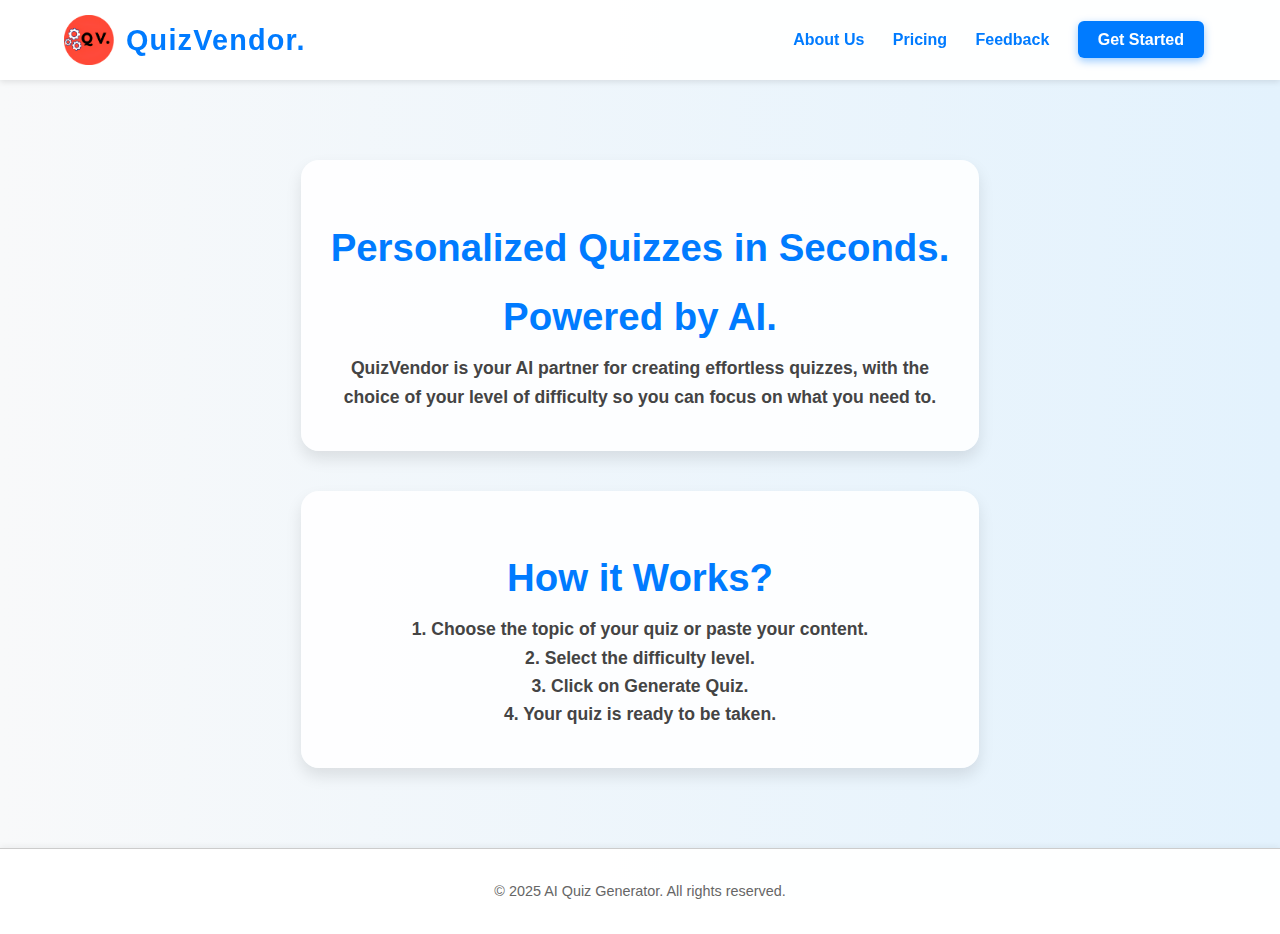
<file: QuizVendor/index.html>
<!DOCTYPE html>
<html lang="en">
<head>
  <meta charset="UTF-8" />
  <meta name="viewport" content="width=device-width, initial-scale=1.0"/>
  <title>Quiz Vendor - Home</title>
  <link rel="icon" href="ASSETS/cropped_image.png" />
  <script defer src="script.js"></script>
  <style>
    * {
      box-sizing: border-box;
    }

    html, body {
      margin: 0;
      padding: 0;
      height: 100%;
      font-family: 'Segoe UI', Tahoma, Geneva, Verdana, sans-serif;
     background: linear-gradient(to right, #f8f9fa, #e3f2fd);
      background-attachment: fixed;
      display: flex;
      flex-direction: column;
      color: #333;
    }

    header {
      background: rgba(255, 255, 255, 0.95);
      padding: 15px 5%;
      display: flex;
      justify-content: space-between;
      align-items: center;
      box-shadow: 0 2px 6px rgba(0,0,0,0.1);
      position: sticky;
      top: 0;
      z-index: 1000;
    }

    header div {
      display: flex;
      align-items: center;
    }

    header img {
      margin-right: 12px;
    }

    header h2 {
      margin: 0;
      font-weight: 700;
      font-size: 1.8rem;
      color: #007bff;
      letter-spacing: 1.2px;
    }

    nav a {
      margin: 0 12px;
      text-decoration: none;
      font-weight: 600;
      color: #007bff;
      font-size: 1rem;
      transition: color 0.3s ease;
    }

    nav a:hover {
      color: #0056b3;
    }

    .get-started-btn {
      padding: 10px 20px;
      background: #007bff;
      color: white;
      border-radius: 6px;
      font-weight: 700;
      box-shadow: 0 3px 8px rgba(0,123,255,0.4);
      transition: background 0.3s ease;
    }

    .get-started-btn:hover {
      background: #f3f5f7;
      box-shadow: 0 4px 12px rgba(0,86,179,0.6);
    }

    main {
      flex: 1;
      padding: 40px 5%;
      max-width: 900px;
      margin: 0 auto;
    }

    .section-box {
      background-color: #ffffffdd;
      padding: 40px 30px;
      border-radius: 18px;
      box-shadow: 0px 8px 16px rgba(0, 0, 0, 0.1);
      margin: 40px 0;
      text-align: center;
      color: #222;
    }

    .section-box h1 {
      font-size: 2.4rem;
      margin-bottom: 15px;
      color: #007bff;
    }

    .section-box p {
      font-size: 1.1rem;
      font-weight: 600;
      line-height: 1.6;
      max-width: 600px;
      margin: 0 auto;
      color: #444;
    }

    footer {
      background: rgba(255, 255, 255, 0.95);
      padding: 20px 0;
      text-align: center;
      border-top: 1px solid #ccc;
      font-size: 0.9rem;
      color: #666;
      box-shadow: 0 -2px 6px rgba(0,0,0,0.05);
    }

    @media (max-width: 600px) {
      header h2 {
        font-size: 1.4rem;
      }

      nav a, .get-started-btn {
        font-size: 0.9rem;
        margin: 0 8px;
      }

      main {
        padding: 20px 3%;
      }

      .section-box {
        padding: 30px 20px;
        margin: 25px 0;
      }

      .section-box h1 {
        font-size: 1.8rem;
      }
    }
  </style>
</head>
<body>

  <!-- Header and Navigation -->
  <header>
    <div>
      <img src="ASSETS/QuizVendor..png" alt="QuizVendor Logo" width="50" />
      <h2>QuizVendor.</h2>
    </div>
    <nav>
      <a href="about.html">About Us</a>
      <a href="pricing.html">Pricing</a>
      <a href="feedback.html">Feedback</a>
      
      <a href="getstarted.html" class="get-started-btn">Get Started</a>
    </nav>
  </header>

  <main>
    <!-- Hero Section -->
    <div class="section-box">
      <h1>Personalized Quizzes in Seconds.</h1>
      <h1>Powered by AI.</h1>
      <p><b>QuizVendor is your AI partner for creating effortless quizzes, with the choice of your level of difficulty so you can focus on what you need to.</b></p>
    </div>

    <!-- How it Works Section -->
    <div class="section-box">
      <h1>How it Works?</h1>
      <p><b>1. Choose the topic of your quiz or paste your content.</b></p>
      <p><b>2. Select the difficulty level.</b></p>
      <p><b>3. Click on Generate Quiz.</b></p>
      <p><b>4. Your quiz is ready to be taken.</b></p>
    </div>
  </main>

  <!-- Footer -->
  <footer>
    <p>© 2025 AI Quiz Generator. All rights reserved.</p>
  </footer>

</body>
</html>
</file>
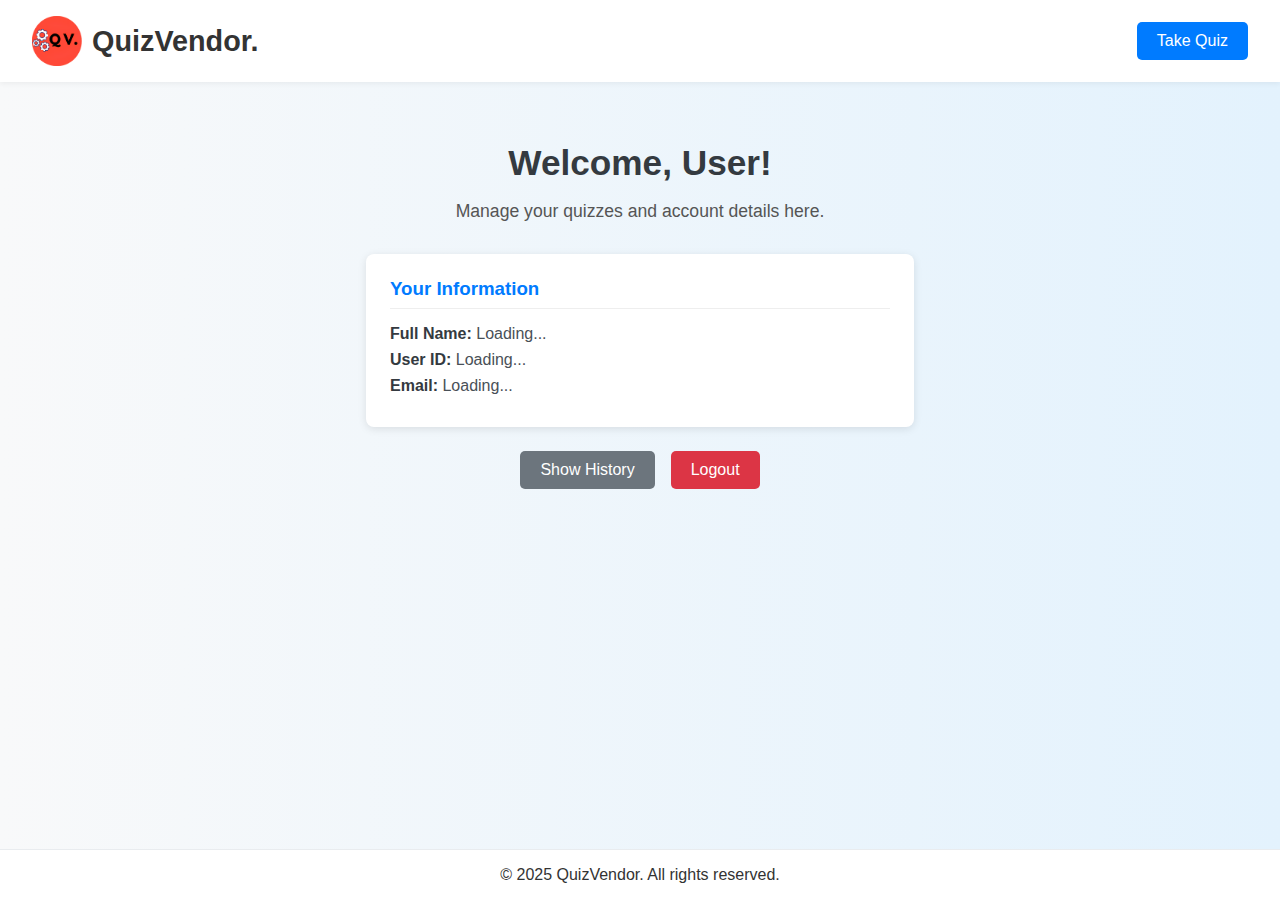
<file: QuizVendor/dashboard.html>
<!DOCTYPE html>
<html lang="en">
<head>
  <meta charset="UTF-8" />
  <meta name="viewport" content="width=device-width, initial-scale=1" />
  <title>Dashboard - QuizVendor</title>
  <link rel="icon" href="ASSETS/cropped_image.png" />

  <style>
    body {
      margin: 0;
      font-family: 'Segoe UI', Tahoma, Geneva, Verdana, sans-serif;
     background: linear-gradient(to right, #f8f9fa, #e3f2fd);
      color: #333;
      display: flex;
      flex-direction: column;
      min-height: 100vh;
    }

    .site-header {
      display: flex;
      justify-content: space-between;
      align-items: center;
      padding: 1rem 2rem;
      background-color: #fff;
      box-shadow: 0 2px 5px rgba(0, 0, 0, 0.05);
    }

    .logo-container { display: flex; align-items: center; }
    .logo-img { height: 50px; margin-right: 10px; }
    .site-title { font-size: 1.8rem; color: #333; margin: 0; }

    nav { display: flex; align-items: center; gap: 1rem; }
    /* Removed general nav a styling if only buttons are left, or keep for future links */
    /* nav a { text-decoration: none; color: #333; font-weight: 500; padding: 8px 12px; border-radius: 4px; transition: color 0.3s, background-color 0.3s; }
    nav a:hover { color: #007bff; background-color: #e9ecef;} */

    main {
      padding: 2rem;
      flex: 1 0 auto;
      text-align: center;
    }
    
    .dashboard-header h2 {
        font-size: 2.2rem;
        margin-bottom: 0.5rem;
        color: #343a40;
    }
    .dashboard-header p {
        font-size: 1.1rem;
        color: #555;
        margin-bottom: 2rem;
    }

    .user-info-card {
        background-color: #fff;
        padding: 1.5rem;
        border-radius: 8px;
        box-shadow: 0 2px 8px rgba(0,0,0,0.1);
        max-width: 500px;
        margin: 0 auto 1rem auto; /* Reduced bottom margin */
        text-align: left;
    }
    .user-info-card h3 {
        margin-top: 0;
        color: #007bff;
        border-bottom: 1px solid #eee;
        padding-bottom: 0.5rem;
        margin-bottom: 1rem;
    }
    .user-info-card p {
        margin: 0.5rem 0;
        font-size: 1rem;
        color: #495057;
    }
    .user-info-card strong {
        color: #343a40;
    }

    /* General Action Button Style */
    .action-button {
        padding: 10px 20px; /* Adjusted padding */
        color: white;
        text-decoration: none;
        border-radius: 5px;
        font-weight: 500;
        font-size: 1rem;
        transition: background-color 0.3s, transform 0.2s;
        border: none; 
        cursor: pointer; 
        display: inline-block; /* For<a>tags to behave like buttons */
        text-align: center;
    }
    .action-button:hover {
        transform: translateY(-2px);
        box-shadow: 0 4px 8px rgba(0,0,0,0.1);
    }

    /* Specific Button Colors */
    .action-button.primary { background-color: #007bff; }
    .action-button.primary:hover { background-color: #0056b3; }
    .action-button.secondary { background-color: #6c757d; }
    .action-button.secondary:hover { background-color: #5a6268; }
    .action-button.danger { background-color: #dc3545; }
    .action-button.danger:hover { background-color: #c82333; }


    /* Container for buttons below the card */
    .page-actions-footer {
        margin-top: 1.5rem; /* Space above this button group */
        margin-bottom: 2rem; /* Space below this button group */
        display: flex;
        justify-content: center;
        gap: 1rem;
        flex-wrap: wrap;
    }
    
    /* Actions in the main content area, if kept */
    .dashboard-actions {
        margin-top: 2rem;
        display: flex;
        justify-content: center;
        gap: 1rem;
        flex-wrap: wrap;
    }


    .site-footer {
      flex-shrink: 0;
      background-color: #fff;
      padding: 1rem;
      text-align: center;
      border-top: 1px solid #e9ecef;
    }
  </style>
</head>
<body>

  <header class="site-header">
    <div class="logo-container">
      <img src="ASSETS/QuizVendor..png" alt="QuizVendor Logo" class="logo-img" />
      <h1 class="site-title">QuizVendor.</h1>
    </div>
    <nav>
      <a href="takeQuiz.html" class="action-button primary">Take Quiz</a>
      </nav>
  </header>

  <main>
    <div class="dashboard-header">
        <h2>Welcome, <span id="usernamePlaceholder">User</span>!</h2>
        <p class="dashboard-info">Manage your quizzes and account details here.</p>
    </div>

    <div class="user-info-card">
        <h3>Your Information</h3>
        <p><strong>Full Name:</strong> <span id="userInfoName">Loading...</span></p>
        <p><strong>User ID:</strong> <span id="userInfoId">Loading...</span></p>
        <p><strong>Email:</strong> <span id="userInfoEmail">Loading...</span></p>
    </div>

    <div class="page-actions-footer">
        <a href="history.html" class="action-button secondary">Show History</a>
        <button id="logoutBtn" class="action-button danger">Logout</button>
    </div>

    <!-- <div class="dashboard-actions">
        <a href="create_quiz_page.html" class="action-button primary">Create a New Quiz</a>
        </div> -->
  </main>

  <footer class="site-footer">
    &copy; 2025 QuizVendor. All rights reserved.
  </footer>

  <script>
    const logoutBtn = document.getElementById('logoutBtn');
    const usernamePlaceholderEl = document.getElementById('usernamePlaceholder');
    const userInfoNameEl = document.getElementById('userInfoName');
    const userInfoIdEl = document.getElementById('userInfoId');
    const userInfoEmailEl = document.getElementById('userInfoEmail');

    // Logout functionality
    
if (logoutBtn) {
    logoutBtn.addEventListener('click', async () => {
        try {
            const res = await fetch('php/logout.php', { // Ensure path is correct
                method: 'POST', // Or GET, if your logout.php doesn't check method
                                // POST is slightly better as GET requests can be cached/prefetched
                headers: { 'Content-Type': 'application/json' }
            });

            const data = await res.json(); 

            if (res.ok && data.success) {
                alert(data.success); 
                window.location.href = 'index.html'; // <<< REDIRECT TO INDEX.HTML HERE
            } else {
                alert(data.error || 'Logout failed. Please try again.');
            }
        } catch (error) {
            console.error('Logout error:', error);
            alert('Could not connect to server for logout.');
        }
    });
}

    // Check if user is logged in on page load
    window.addEventListener('DOMContentLoaded', async () => {
        try {
            const res = await fetch('php/checksession.php', { 
                credentials: 'include' 
            });

            if (!res.ok) { 
                let errorMsg = "Your session has expired or you are not logged in. Redirecting...";
                if(res.status !== 401) { 
                    try {
                        const errData = await res.json();
                        errorMsg = errData.error || errorMsg;
                    } catch (e) { /* Ignore if error response is not JSON */ }
                }
                alert(errorMsg);
                window.location.href = 'getstarted.html'; 
                return; 
            }
            
            const data = await res.json();

            if (data.loggedIn) {
                if (usernamePlaceholderEl) usernamePlaceholderEl.innerText = data.username || 'User';
                if (userInfoNameEl) userInfoNameEl.innerText = data.username || 'N/A'; // data.username contains the full name
                if (userInfoIdEl) userInfoIdEl.innerText = data.user_id || 'N/A';
                if (userInfoEmailEl) userInfoEmailEl.innerText = data.email || 'N/A';
            } else {
                alert("You are not logged in. Redirecting to login.");
                window.location.href = 'getstarted.html';
            }

        } catch (error) {
            console.error('Error checking session:', error);
            alert("Could not verify your session. Please try logging in again.");
            // Consider redirecting if session check completely fails due to network/server issue
            // window.location.href = 'getstarted.html'; 
        }
    });
  </script>

</body>
</html>
</file>
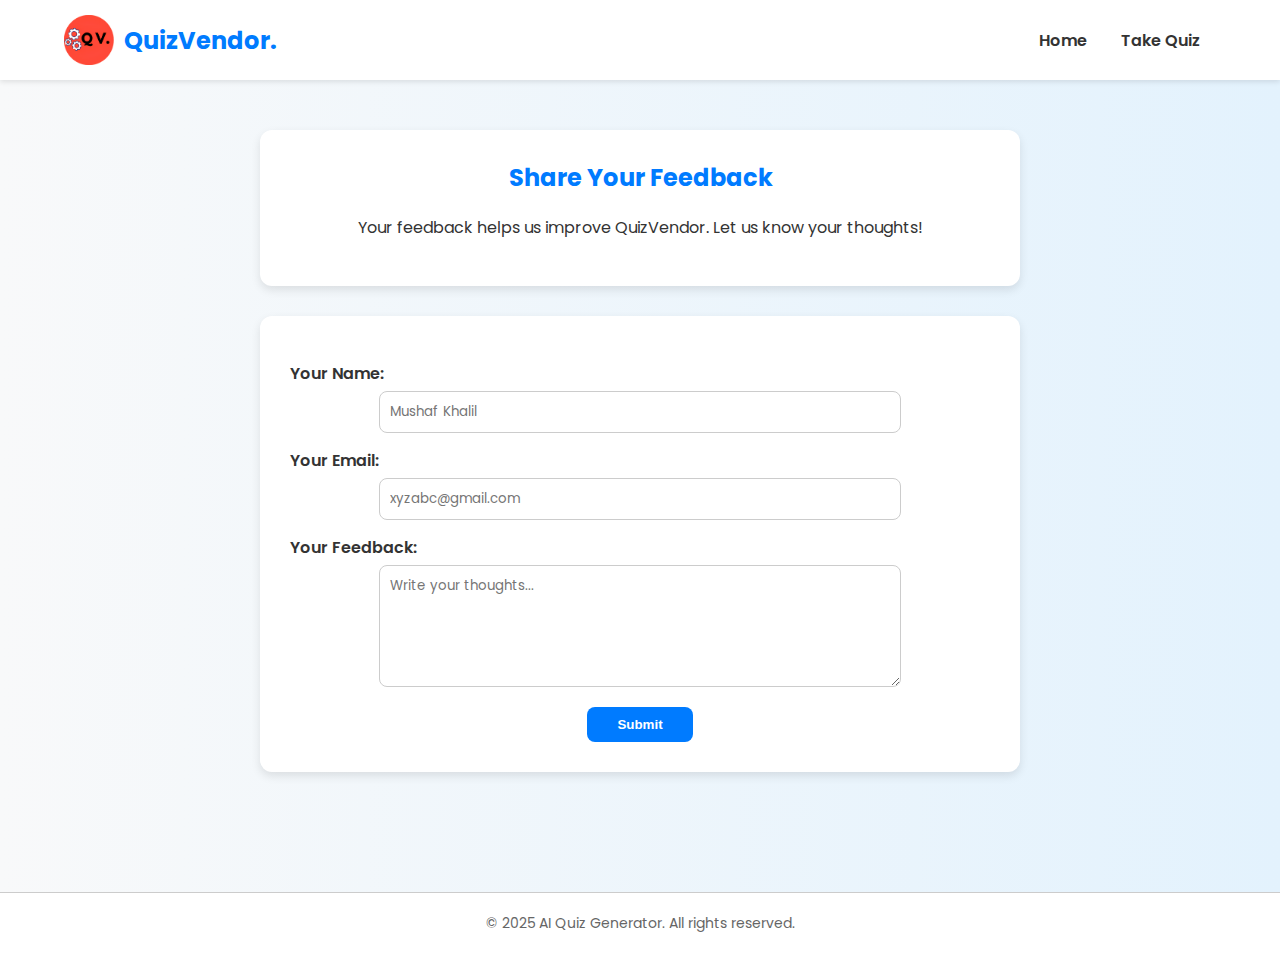
<file: QuizVendor/feedback.html>
<!DOCTYPE html>
<html lang="en">
<head>
  <meta charset="UTF-8" />
  <meta name="viewport" content="width=device-width, initial-scale=1.0" />
  <title>Feedback - QuizVendor</title>
  <link rel="icon" type="image/png" href="ASSETS/cropped_image.png" sizes="16x16" />
  <link href="https://fonts.googleapis.com/css2?family=Poppins:wght@400;600;700&display=swap" rel="stylesheet" />
  <style>
    body {
      margin: 0;
      font-family: 'Poppins', sans-serif;
      background: linear-gradient(to right, #f8f9fa, #e3f2fd);
      color: #333;
    }

    header {
      display: flex;
      align-items: center;
      justify-content: space-between;
      padding: 15px 5%;
      background-color: white;
      box-shadow: 0 2px 5px rgba(0, 0, 0, 0.1);
    }

    header img {
      width: 50px;
      margin-right: 10px;
    }

    header h1 {
      font-size: 24px;
      margin: 0;
      color: #007BFF;
    }

    nav a {
      text-decoration: none;
      color: #333;
      font-weight: 600;
      margin: 0 15px;
      transition: color 0.3s;
    }

    nav a:hover {
      color: #007BFF;
    }

    .container {
      display: flex;
      flex-direction: column;
      align-items: center;
      padding: 50px 20px;
    }

    .card {
      background-color: white;
      padding: 30px;
      width: 90%;
      max-width: 700px;
      border-radius: 12px;
      box-shadow: 0 4px 10px rgba(0, 0, 0, 0.1);
      margin-bottom: 30px;
      text-align: center;
    }

    .card h2 {
      margin-top: 0;
      color: #007BFF;
    }

    form {
      display: flex;
      flex-direction: column;
      align-items: center;
    }

    label {
      font-weight: 600;
      margin-top: 15px;
      align-self: flex-start;
    }

    input, textarea {
      padding: 10px;
      width: 100%;
      max-width: 500px;
      border: 1px solid #ccc;
      border-radius: 8px;
      margin-top: 5px;
      font-family: 'Poppins', sans-serif;
    }

    button {
      margin-top: 20px;
      padding: 10px 30px;
      border-radius: 8px;
      background-color: #007BFF;
      color: white;
      border: none;
      cursor: pointer;
      font-weight: bold;
      transition: background-color 0.3s ease;
    }

    button:hover {
      background-color: #0056b3;
    }

    footer {
      text-align: center;
      padding: 20px;
      background-color: #fff;
      font-size: 14px;
      color: #666;
      margin-top: 40px;
      border-top: 1px solid #ccc;
    }

    @media (max-width: 600px) {
      header, nav {
        flex-direction: column;
        align-items: center;
      }

      nav a {
        margin: 10px 0;
        display: block;
      }

      .card {
        padding: 20px;
      }

      input, textarea {
        width: 100%;
      }
    }
  </style>
</head>
<body>

  <header>
    <div style="display: flex; align-items: center;">
      <img src="ASSETS/QuizVendor..png" alt="brand_Logo" />
      <h1>QuizVendor.</h1>
    </div>
    <nav>
      <a href="index.html">Home</a>
      <a href="takeQuiz.html">Take Quiz</a>
    </nav>
  </header>

  <div class="container">
    <div class="card">
      <h2>Share Your Feedback</h2>
      <p>Your feedback helps us improve QuizVendor. Let us know your thoughts!</p>
    </div>

    <div class="card">
      <form>
        <label for="name">Your Name:</label>
        <input type="text" id="name" placeholder="Mushaf Khalil" />

        <label for="email">Your Email:</label>
        <input type="email" id="email" placeholder="xyzabc@gmail.com" />

        <label for="message">Your Feedback:</label>
        <textarea id="message" placeholder="Write your thoughts..." rows="5"></textarea>

        <button type="submit">Submit</button>
      </form>
    </div>
  </div>

  <footer>
    © 2025 AI Quiz Generator. All rights reserved.
  </footer>

</body>
</html>
</file>
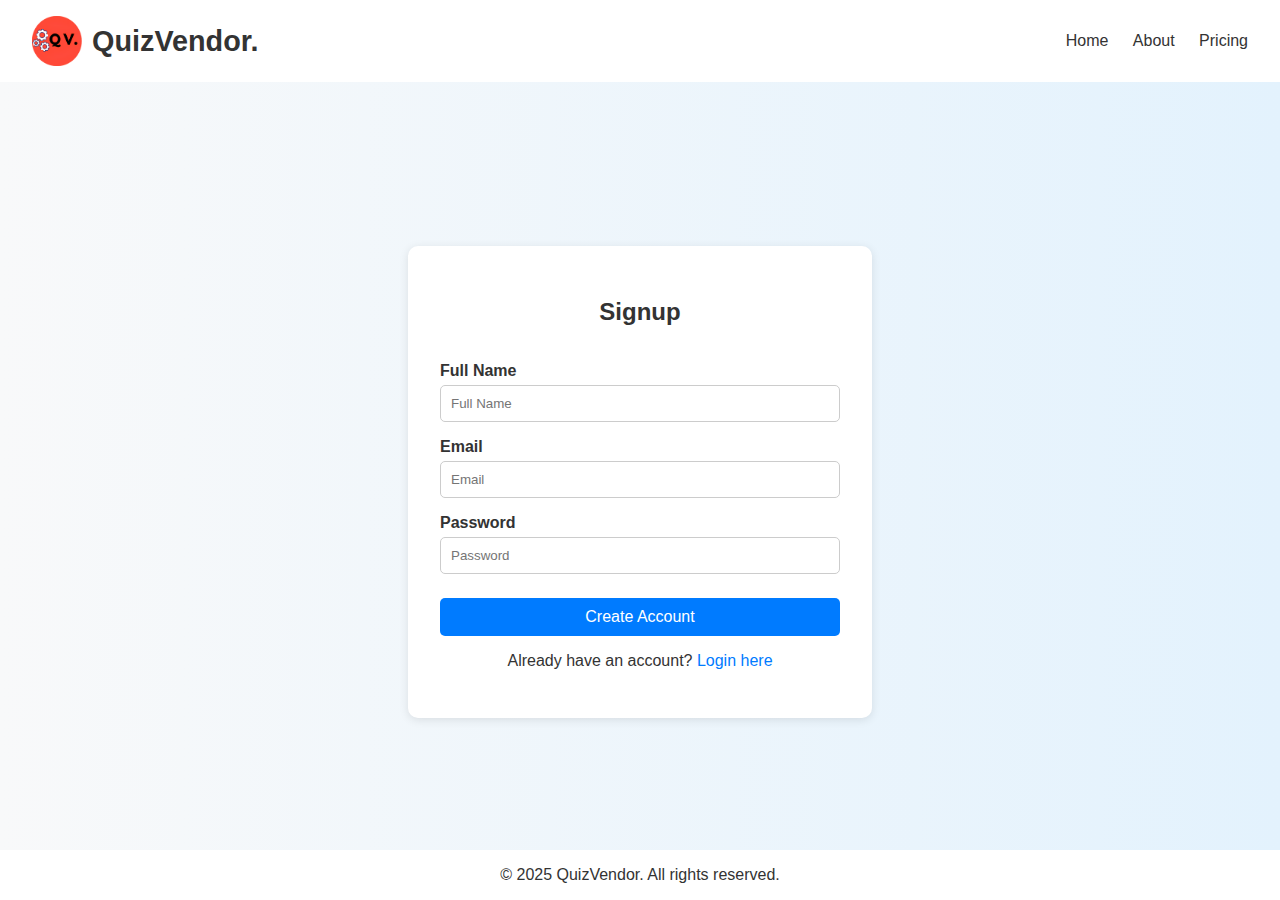
<file: QuizVendor/getstarted.html>
<!DOCTYPE html>
<html lang="en">
<head>
  <meta charset="UTF-8" />
  <meta name="viewport" content="width=device-width, initial-scale=1" />
  <title>Get Started - QuizVendor</title>
  <link rel="icon" href="ASSETS/cropped_image.png" />

  <style>
    body {
  margin: 0;
  font-family: 'Segoe UI', Tahoma, Geneva, Verdana, sans-serif;
  background: linear-gradient(to right, #f8f9fa, #e3f2fd);
  color: #333;

  display: flex;
  flex-direction: column;
  min-height: 100vh;
}

    .site-header {
      display: flex;
      justify-content: space-between;
      align-items: center;
      padding: 1rem 2rem;
      background-color: #fff;
    }

    .logo-container {
      display: flex;
      align-items: center;
    }

    .logo-img {
      height: 50px;
      margin-right: 10px;
    }

    .site-title {
      font-size: 1.8rem;
      color: #333;
      margin: 0;
    }

    nav a {
      text-decoration: none;
      color: #333;
      font-weight: 500;
      margin-left: 20px;
      transition: color 0.3s;
    }

    nav a:hover {
      color: #007bff;
    }

    main {
  display: flex;
  justify-content: center;
  align-items: center;
  flex-direction: column;
  padding: 2rem;
  flex: 1 0 auto;
}


    .form-wrapper {
      width: 100%;
      max-width: 400px;
      background: #fff;
      padding: 2rem;
      border-radius: 10px;
      box-shadow: 0 2px 10px rgba(0, 0, 0, 0.1);
      margin-top: 2rem;
    }

    h2 {
      text-align: center;
      color: #333;
    }

    .quiz-form {
      display: flex;
      flex-direction: column;
    }

    label {
      margin-top: 1rem;
      font-weight: bold;
      color: #333;
    }

    input[type="text"],
    input[type="email"],
    input[type="password"] {
      padding: 10px;
      margin-top: 5px;
      border: 1px solid #ccc;
      border-radius: 5px;
    }

    .start-quiz-btn {
      margin-top: 1.5rem;
      padding: 10px;
      background-color: #007bff;
      color: white;
      border: none;
      border-radius: 5px;
      font-size: 1rem;
      cursor: pointer;
      transition: background-color 0.3s;
    }

    .start-quiz-btn:hover {
      background-color: #0056b3;
    }

    .toggle-link {
      margin-top: 1rem;
      text-align: center;
    }

    .toggle-link a {
      color: #007bff;
      text-decoration: none;
    }

 


.site-footer {
  flex-shrink: 0;
  background-color: #fff;
  padding: 1rem;
  text-align: center;
  margin-top: auto;
}
  </style>

   <script>
    function toggleForm(formType) {
      document.getElementById('signupForm').style.display = formType === 'signup' ? 'block' : 'none';
      document.getElementById('loginForm').style.display = formType === 'login' ? 'block' : 'none';
    }

    // Signup handler with fetch API
    async function handleSignup(event) {
      event.preventDefault();

      const name = document.getElementById('signupName').value.trim();
      const email = document.getElementById('signupEmail').value.trim();
      const password = document.getElementById('signupPassword').value;

      if (!name || !email || !password) {
        alert("Please fill in all fields.");
        return;
      }

      try {
        const response = await fetch('php/signup.php', {
          method: 'POST',
          headers: { 'Content-Type': 'application/json' },
          body: JSON.stringify({ full_name: name, email, password })
        });

        const data = await response.json();

        if (response.ok) {
          alert(data.success);
          toggleForm('login'); // Switch to login after signup success
        } else {
          alert(data.error || 'Signup failed');
        }
      } catch (error) {
        alert('Error connecting to server.');
      }
    }

    // Login handler with fetch API
    async function handleLogin(event) {
      event.preventDefault();

      const email = document.getElementById('loginEmail').value.trim();
      const password = document.getElementById('loginPassword').value;

      if (!email || !password) {
        alert("Please enter your email and password.");
        return;
      }

      try {
        const response = await fetch('php/login.php', {
          method: 'POST',
          headers: { 'Content-Type': 'application/json' },
          body: JSON.stringify({ email, password })
        });

        const data = await response.json();

        if (response.ok) {
          alert(data.success);
          // You can redirect here after successful login
         window.location.href = 'dashboard.html';
        } else {
          alert(data.error || 'Login failed');
        }
      } catch (error) {
        alert('Error connecting to server.');
      }
    }

    // Attach event listeners after DOM content loads
    window.addEventListener('DOMContentLoaded', () => {
      document.querySelector('#signupForm form').addEventListener('submit', handleSignup);
      document.querySelector('#loginForm form').addEventListener('submit', handleLogin);
    });
  </script>
</head>

<body>
  <header class="site-header">
    <div class="logo-container">
      <img src="ASSETS/QuizVendor..png" alt="QuizVendor Logo" class="logo-img" />
      <h1 class="site-title">QuizVendor.</h1>
    </div>
    <nav>
      <a href="index.html">Home</a>
      <a href="about.html">About</a>
      <a href="pricing.html">Pricing</a>
    </nav>
  </header>

  <main>
    <!-- Signup Form -->
    <section class="form-wrapper" id="signupForm">
      <h2>Signup</h2>
      <form class="quiz-form">
        <label for="signupName">Full Name</label>
        <input type="text" id="signupName" placeholder="Full Name" required />

        <label for="signupEmail">Email</label>
        <input type="email" id="signupEmail" placeholder="Email" required />

        <label for="signupPassword">Password</label>
        <input type="password" id="signupPassword" placeholder="Password" required />

        <input type="submit" class="start-quiz-btn" value="Create Account" />
      </form>
      <p class="toggle-link">
        Already have an account? <a href="#" onclick="toggleForm('login')">Login here</a>
      </p>
    </section>

    <!-- Login Form -->
    <section class="form-wrapper" id="loginForm" style="display: none;">
      <h2>Login</h2>
      <form class="quiz-form">
        <label for="loginEmail">Email</label>
        <input type="email" id="loginEmail" placeholder="Email" required />

        <label for="loginPassword">Password</label>
        <input type="password" id="loginPassword" placeholder="Password" required />

        <input type="submit" class="start-quiz-btn" value="Login" />
      </form>
      <p class="toggle-link">
        Don't have an account? <a href="#" onclick="toggleForm('signup')">Signup here</a>
      </p>
    </section>
  </main>

  <footer class="site-footer">
    &copy; 2025 QuizVendor. All rights reserved.
  </footer>
</body>
</html>
</file>
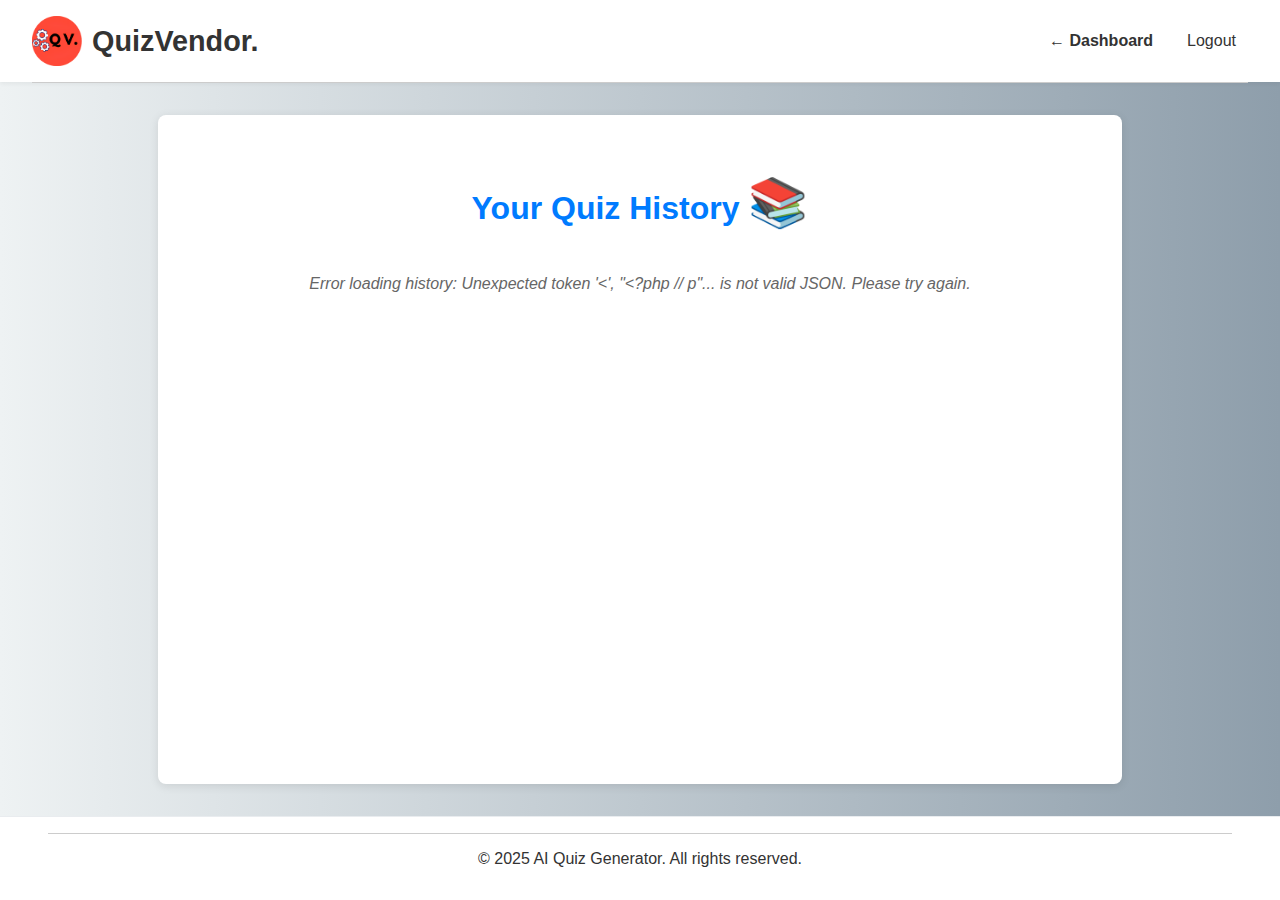
<file: QuizVendor/history.html>
<!DOCTYPE html>
<html lang="en">
<head>
  <meta charset="UTF-8" />
  <meta name="viewport" content="width=device-width, initial-scale=1.0"/>
  <title>Quiz History - QuizVendor</title>
  <link rel="icon" type="image/png" href="ASSETS/cropped_image.png" sizes="64x64" />

  <style>
    body {
      margin: 0;
      font-family: 'Segoe UI', Tahoma, Geneva, Verdana, sans-serif;
      background: linear-gradient(to right, #eef2f3, #8e9eab);
      color: #333;
      min-height: 100vh;
      display: flex;
      flex-direction: column;
      font-size: 16px; /* Base font size */
    }

    .site-header {
      display: flex;
      justify-content: space-between;
      align-items: center;
      padding: 1rem 2rem;
      background-color: #fff;
      box-shadow: 0 2px 4px rgba(0,0,0,0.05);
    }

    .logo-container { display: flex; align-items: center; }
    .logo-img { height: 50px; margin-right: 10px; }
    .site-title { font-size: 1.8rem; color: #333; margin: 0; }

    .main-nav { display: flex; align-items: center; gap: 10px; flex-wrap: wrap; /* Allow nav items to wrap */ }
    .main-nav a {
      text-decoration: none;
      color: #333;
      font-weight: 500;
      padding: 8px 12px;
      border-radius: 4px;
      transition: color 0.3s, background-color 0.3s;
    }
    .main-nav a:hover { color: #007bff; background-color: #e9ecef; }
    .main-nav a.back-link { font-weight: bold; }

    .divider { border: 0; height: 1px; background: #ccc; margin: 0 2rem; }

    .quiz-history-container {
      max-width: 900px;
      width: 90%; /* Use percentage for better fluidity */
      margin: 2rem auto;
      padding: 2rem;
      background: #fff;
      border-radius: 8px;
      box-shadow: 0 2px 10px rgba(0, 0, 0, 0.1);
      flex-grow: 1;
    }

    .quiz-history-container h2 {
      text-align: center;
      margin-bottom: 1.5rem;
      color: #007bff;
      font-size: 2rem; /* Base size */
    }

    .history-table {
      width: 100%;
      border-collapse: collapse;
      margin-top: 1rem;
    }

    .history-table th,
    .history-table td {
      padding: 10px 12px; /* Base padding */
      border: 1px solid #ddd;
      text-align: left;
    }
    .history-table td:nth-child(3), /* Score column */
    .history-table td:nth-child(4) { /* Correct answers column */
        text-align: center;
    }

    .history-table th {
      background-color: #007bff;
      color: white;
      font-weight: 600;
    }

    .history-table tbody tr:nth-child(even) {
      background-color: #f8f9fa;
    }
    .history-table tbody tr:hover {
      background-color: #e9ecef;
    }
    
    #loadingMessage, #noHistoryMessage {
        text-align: center;
        font-style: italic;
        color: #666;
        padding: 20px;
    }

    .site-footer {
      text-align: center;
      padding: 1rem;
      background-color: #fff;
      margin-top: auto;
      border-top: 1px solid #e9ecef;
    }

    /* --- Media Queries for Responsiveness --- */

    /* Smaller Desktops and Tablets */
    @media (max-width: 992px) {
        .quiz-history-container {
            width: 95%;
            padding: 1.5rem;
        }
        .site-header {
            padding: 1rem;
        }
        .site-title {
            font-size: 1.6rem;
        }
        .logo-img {
            height: 40px;
        }
        .main-nav a {
            padding: 6px 10px;
            margin-left: 10px; /* Adjust spacing if needed */
        }
    }

    /* Tablets and Large Mobiles - Adjust table padding */
    @media (max-width: 768px) {
        .quiz-history-container h2 {
            font-size: 1.8rem;
        }
        .history-table th,
        .history-table td {
            padding: 8px 10px; /* Slightly smaller padding */
            font-size: 0.95em;
        }
        .main-nav {
            justify-content: flex-end; /* Align nav items if they wrap */
        }
    }

    /* Small Mobiles - Transform table to card-like display */
    @media (max-width: 600px) {
        .site-header {
            flex-direction: column;
            gap: 0.5rem;
        }
        .main-nav {
            width: 100%;
            justify-content: center;
            margin-top: 0.5rem;
        }
        .main-nav a {
             margin-left: 5px; /* Reduce margin */
        }

        .quiz-history-container {
            padding: 1rem;
        }
        .quiz-history-container h2 {
            font-size: 1.5rem;
        }

        /* Force table to not be a table anymore */
        .history-table, .history-table thead, .history-table tbody, 
        .history-table th, .history-table td, .history-table tr {
            display: block;
        }

        /* Hide table headers (but not display: none;, for accessibility) */
        .history-table thead tr {
            position: absolute;
            top: -9999px;
            left: -9999px;
        }

        .history-table tr {
            border: 1px solid #ccc;
            margin-bottom: 1em;
            border-radius: 5px; /* Give each "card" a border */
        }
        .history-table tr:nth-child(even) {
            background-color: #fff; /* Reset for card view */
        }


        .history-table td {
            /* Behave like a "row" */
            border: none;
            border-bottom: 1px solid #eee;
            position: relative;
            padding-left: 50%; /* Make space for the label */
            text-align: right !important; /* Override general left align for cells */
            white-space: normal; /* Allow text to wrap */
        }

        .history-table td:before {
            /* Now like a table header */
            position: absolute;
            top: 50%;
            left: 10px; /* Adjust padding */
            width: 45%; /* Adjust width */
            padding-right: 10px;
            white-space: nowrap; /* Keep label on one line if possible */
            content: attr(data-label); /* Use data-label for content */
            font-weight: bold;
            text-align: left !important; /* Align label text to the left */
            transform: translateY(-50%);
        }
         .history-table td:last-child {
            border-bottom: 0;
        }
    }
  </style>
</head>
<body>

  <header class="site-header">
    <div class="logo-container">
      <img src="ASSETS/QuizVendor..png" alt="brand_Logo" class="logo-img">
      <h1 class="site-title">QuizVendor.</h1>
    </div>
    <nav class="main-nav">
      <a href="dashboard.html" class="back-link">← Dashboard</a>
      <a href="php/logout.php">Logout</a>
    </nav>
  </header>
  <div class="divider"></div>


  <main class="quiz-history-container">
    <h2>Your Quiz History <span style="font-size: 1.5em;">📚</span></h2>
    <div id="loadingMessage" style="display: none;">Loading history...</div>
    <div id="noHistoryMessage" style="display: none;">You have not taken any quizzes yet.</div>
    <table class="history-table" id="historyTable" style="display: none;">
      <thead>
        <tr>
          <th>Quiz Title</th>
          <th>Date Taken</th>
          <th>Score (%)</th>
          <th>Correct / Total</th>
        </tr>
      </thead>
      <tbody id="historyTableBody">
        </tbody>
    </table>
  </main> <footer class="site-footer">
    <div class="divider"></div>
    <p>© 2025 AI Quiz Generator. All rights reserved.</p>
  </footer>

<script>
    window.addEventListener('DOMContentLoaded', fetchQuizHistory);

    async function fetchQuizHistory() {
        const loadingMessageEl = document.getElementById('loadingMessage');
        const noHistoryMessageEl = document.getElementById('noHistoryMessage');
        const historyTableEl = document.getElementById('historyTable');
        const historyTableBodyEl = document.getElementById('historyTableBody');

        if (loadingMessageEl) loadingMessageEl.style.display = 'block';
        if (historyTableEl) historyTableEl.style.display = 'none';
        if (noHistoryMessageEl) noHistoryMessageEl.style.display = 'none';
        if (historyTableBodyEl) historyTableBodyEl.innerHTML = '';

        try {
            const response = await fetch('php/get_history.php', {
                credentials: 'include'
            });

            if (!response.ok) {
                if (response.status === 401) {
                    alert("You need to be logged in to view history. Redirecting...");
                    window.location.href = 'getstarted.html'; 
                } else {
                    const errData = await response.json().catch(() => null);
                    throw new Error(errData?.error || `Server error: ${response.status}`);
                }
                return;
            }

            const data = await response.json();

            if (data.success && data.history) {
                if (data.history.length === 0) {
                    if (noHistoryMessageEl) noHistoryMessageEl.style.display = 'block';
                } else {
                    populateHistoryTable(data.history);
                    if (historyTableEl) historyTableEl.style.display = 'table';
                }
            } else {
                throw new Error(data.error || 'Failed to load history.');
            }

        } catch (error) {
            console.error('Error fetching quiz history:', error);
            if (noHistoryMessageEl) {
                noHistoryMessageEl.textContent = `Error loading history: ${error.message}. Please try again.`;
                noHistoryMessageEl.style.display = 'block';
            } else {
                alert(`Error loading history: ${error.message}`);
            }
        } finally {
            if (loadingMessageEl) loadingMessageEl.style.display = 'none';
        }
    }

    function populateHistoryTable(historyData) {
        const historyTableBodyEl = document.getElementById('historyTableBody');
        if (!historyTableBodyEl) return;

        historyTableBodyEl.innerHTML = ''; 

        historyData.forEach(attempt => {
            const row = historyTableBodyEl.insertRow();

            const titleCell = row.insertCell();
            titleCell.setAttribute('data-label', 'Quiz Title'); // For responsive card view
            titleCell.textContent = attempt.quiz_title || 'N/A';

            const dateCell = row.insertCell();
            dateCell.setAttribute('data-label', 'Date Taken'); // For responsive card view
            dateCell.textContent = attempt.attempt_date_formatted || new Date(attempt.attempt_datetime).toLocaleDateString();

            const scoreCell = row.insertCell();
            scoreCell.setAttribute('data-label', 'Score (%)'); // For responsive card view
            scoreCell.textContent = attempt.score !== null ? `${parseFloat(attempt.score).toFixed(2)}%` : 'N/A';
            
            const correctTotalCell = row.insertCell();
            correctTotalCell.setAttribute('data-label', 'Correct/Total'); // For responsive card view
            correctTotalCell.textContent = `${attempt.total_correct_answers || 0} / ${attempt.total_questions_answered || 0}`;
        });
    }
</script>

</body>
</html>
</file>
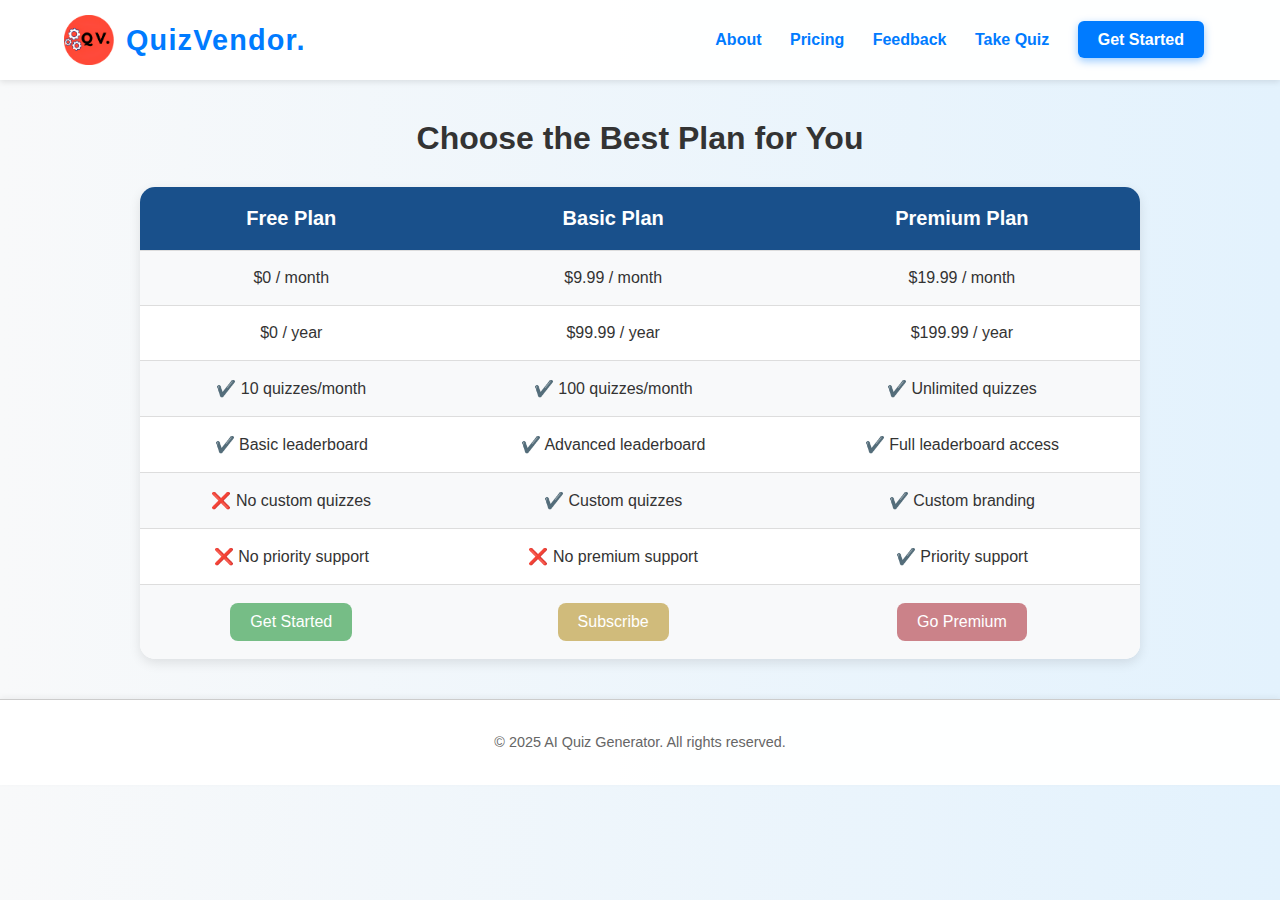
<file: QuizVendor/pricing.html>
<!DOCTYPE html>
<html lang="en">
<head>
  <meta charset="UTF-8" />
  <meta name="viewport" content="width=device-width, initial-scale=1.0"/>
  <title>Pricing - Quiz Vendor</title>
  <link rel="icon" href="ASSETS/cropped_image.png" />
  <style>
    * {
      box-sizing: border-box;
    }

    html, body {
      margin: 0;
      padding: 0;
      font-family: 'Segoe UI', Tahoma, Geneva, Verdana, sans-serif;
      background: linear-gradient(to right, #f8f9fa, #e3f2fd);
      color: #333;
    }

    header {
      background: rgba(255, 255, 255, 0.95);
      padding: 15px 5%;
      display: flex;
      justify-content: space-between;
      align-items: center;
      box-shadow: 0 2px 6px rgba(0,0,0,0.1);
      position: sticky;
      top: 0;
      z-index: 1000;
    }

    header div {
      display: flex;
      align-items: center;
    }

    header img {
      margin-right: 12px;
    }

    header h2 {
      margin: 0;
      font-weight: 700;
      font-size: 1.8rem;
      color: #007bff;
      letter-spacing: 1.2px;
    }

    nav a {
      margin: 0 12px;
      text-decoration: none;
      font-weight: 600;
      color: #007bff;
      font-size: 1rem;
      transition: color 0.3s ease;
    }

    nav a:hover {
      color: #0056b3;
    }

    .get-started-btn {
      padding: 10px 20px;
      background: #007bff;
      color: white;
      border-radius: 6px;
      font-weight: 700;
      box-shadow: 0 3px 8px rgba(0,123,255,0.4);
      transition: background 0.3s ease;
    }

    .get-started-btn:hover {
      background: #f3f5f7;
      box-shadow: 0 4px 12px rgba(0,86,179,0.6);
    }

    h2 {
      text-align: center;
      margin-top: 40px;
      font-size: 32px;
      color: #333;
    }

    table {
      width: 90%;
      max-width: 1000px;
      margin: 30px auto;
      border-collapse: collapse;
      border-radius: 15px;
      overflow: hidden;
      box-shadow: 0 4px 12px rgba(0, 0, 0, 0.1);
      background-color: white;
    }

    th {
      background-color: #19508b;
      color: white;
      padding: 20px;
      font-size: 20px;
    }

    td {
      padding: 18px;
      text-align: center;
      font-size: 16px;
      border-top: 1px solid #ddd;
    }

    tr:nth-child(even) {
      background-color: #f8f9fa;
    }

    button {
      padding: 10px 20px;
      border: none;
      border-radius: 8px;
      font-size: 16px;
      color: white;
      cursor: pointer;
      transition: transform 0.2s ease, box-shadow 0.2s ease;
    }

    button:hover {
      transform: translateY(-2px);
      box-shadow: 0 4px 10px rgba(0, 0, 0, 0.2);
    }

    .free-btn {
      background-color: #76bd86;
    }

    .basic-btn {
      background-color: #d0bb7b;
    }

    .premium-btn {
      background-color: #cb8289;
    }

    footer {
      background: rgba(255, 255, 255, 0.95);
      padding: 20px 0;
      text-align: center;
      border-top: 1px solid #ccc;
      font-size: 0.9rem;
      color: #666;
      box-shadow: 0 -2px 6px rgba(0,0,0,0.05);
      margin-top: 40px;
    }

    @media (max-width: 600px) {
      header h2 {
        font-size: 1.4rem;
      }

      nav a, .get-started-btn {
        font-size: 0.9rem;
        margin: 0 8px;
      }

      table, th, td {
        font-size: 14px;
      }

      h2 {
        font-size: 24px;
      }
    }
  </style>
</head>
<body>

  <!-- Header and Navigation -->
  <header>
    <div>
      <img src="ASSETS/QuizVendor..png" alt="QuizVendor Logo" width="50" />
      <h2>QuizVendor.</h2>
    </div>
    <nav>
      <a href="about.html">About</a>
      <a href="pricing.html">Pricing</a>
      <a href="feedback.html">Feedback</a>
      <a href="takeQuiz.html">Take Quiz</a>
      <a href="getstarted.html" class="get-started-btn">Get Started</a>
    </nav>
  </header>

  <!-- Pricing Section -->
  <h2>Choose the Best Plan for You</h2>
  <table>
    <tr>
      <th>Free Plan</th>
      <th>Basic Plan</th>
      <th>Premium Plan</th>
    </tr>
    <tr>
      <td>$0 / month</td>
      <td>$9.99 / month</td>
      <td>$19.99 / month</td>
    </tr>
    <tr>
      <td>$0 / year</td>
      <td>$99.99 / year</td>
      <td>$199.99 / year</td>
    </tr>
    <tr>
      <td>✔️ 10 quizzes/month</td>
      <td>✔️ 100 quizzes/month</td>
      <td>✔️ Unlimited quizzes</td>
    </tr>
    <tr>
      <td>✔️ Basic leaderboard</td>
      <td>✔️ Advanced leaderboard</td>
      <td>✔️ Full leaderboard access</td>
    </tr>
    <tr>
      <td>❌ No custom quizzes</td>
      <td>✔️ Custom quizzes</td>
      <td>✔️ Custom branding</td>
    </tr>
    <tr>
      <td>❌ No priority support</td>
      <td>❌ No premium support</td>
      <td>✔️ Priority support</td>
    </tr>
    <tr>
      <td>
        <a href="takeQuiz.html">
          <button class="free-btn">Get Started</button>
        </a>
      </td>
      <td>
        <button class="basic-btn">Subscribe</button>
      </td>
      <td>
        <button class="premium-btn">Go Premium</button>
      </td>
    </tr>
  </table>

  <!-- Footer -->
  <footer>
    <p>© 2025 AI Quiz Generator. All rights reserved.</p>
  </footer>

</body>
</html>
</file>
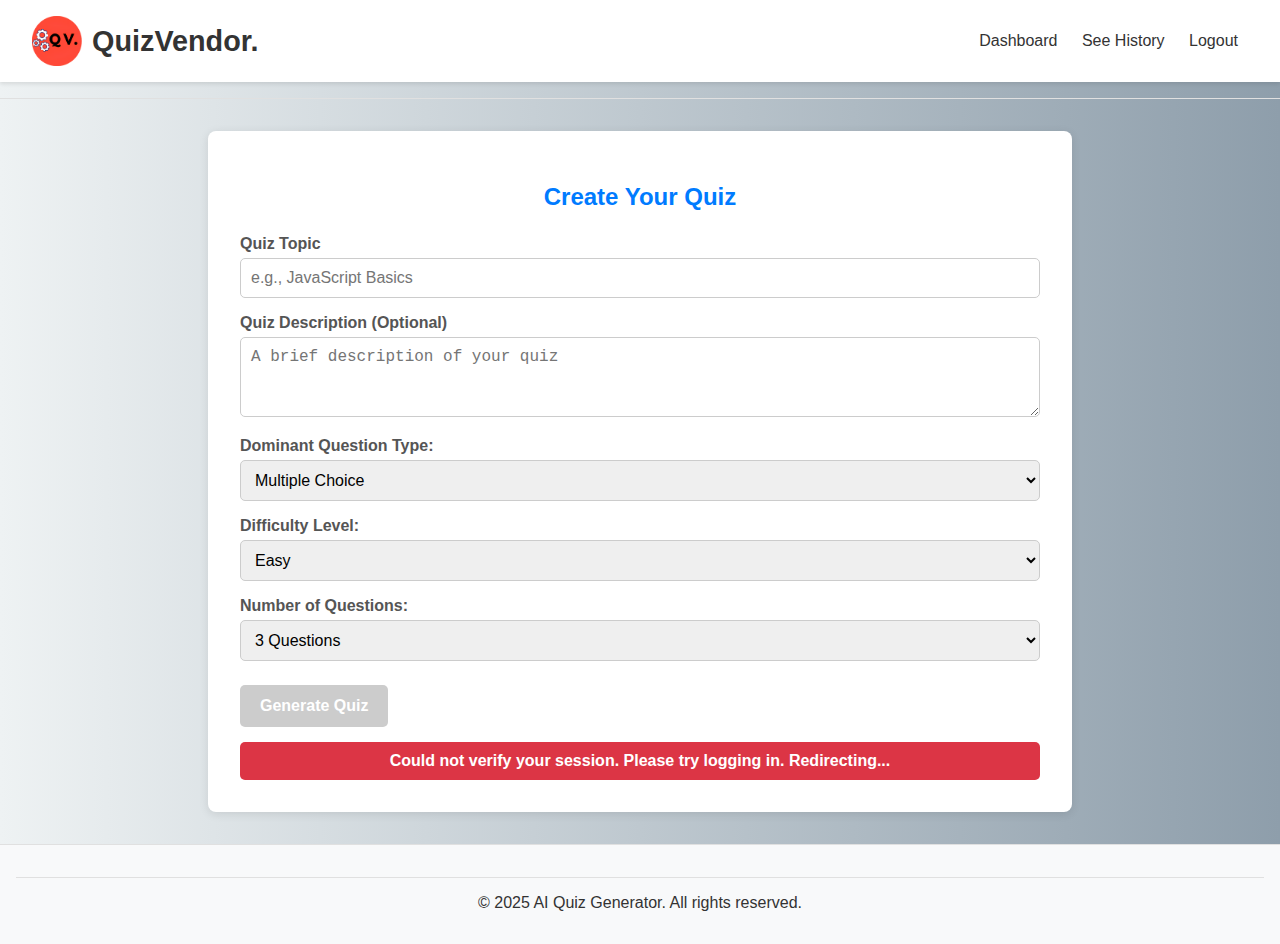
<file: QuizVendor/takeQuiz.html>
<!DOCTYPE html>
<html lang="en">
<head>
  <meta charset="UTF-8" />
  <meta name="viewport" content="width=device-width, initial-scale=1.0"/>
  <title>Quiz App - Create & Take</title>
  <link rel="icon" type="image/png" href="ASSETS/cropped_image.png" sizes="64x64" />

  <style>
    body { margin: 0; font-family: 'Segoe UI', Tahoma, Geneva, Verdana, sans-serif; background: linear-gradient(to right, #eef2f3, #8e9eab); color: #333; }
    .site-header { display: flex; justify-content: space-between; align-items: center; padding: 1rem 2rem; background-color: #fff; box-shadow: 0 2px 4px rgba(0,0,0,0.1); }
    .logo-container { display: flex; align-items: center; }
    .logo-img { height: 50px; margin-right: 10px; }
    .site-title { font-size: 1.8rem; color: #333; margin: 0; }
    .main-nav a { margin: 0 10px; text-decoration: none; color: #333; font-weight: 500; transition: color 0.3s; }
    .main-nav a:hover { color: #007bff; }
    .divider { border: 0; height: 1px; background: #e0e0e0; margin: 1rem 0; }

    .container { max-width: 800px; margin: 2rem auto; padding: 2rem; background: #fff; border-radius: 8px; box-shadow: 0 2px 10px rgba(0,0,0,0.1); }
    .container h2 { text-align: center; margin-bottom: 1.5rem; color: #007bff; }
    .form-section label { margin-top: 1rem; display: block; font-weight: bold; color: #555; }
    .form-section input[type="text"], .form-section select, .form-section textarea {
        padding: 10px; margin-top: 5px; border: 1px solid #ccc; border-radius: 5px; width: 100%; box-sizing: border-box; font-size: 1rem;
    }
    .form-section textarea { min-height: 80px; }
    .action-button {
        margin-top: 1.5rem; padding: 12px 20px; background-color: #007bff; color: white;
        border: none; border-radius: 5px; font-weight: bold; cursor: pointer; transition: background-color 0.3s; display: block; width: auto; font-size: 1rem;
    }
    .action-button:hover { background-color: #0056b3; }
    .action-button:disabled { background-color: #ccc; cursor: not-allowed; }

    #loader { text-align: center; margin-top: 20px; }
    #loader p { font-style: italic; color: #555; }
    .spinner { border: 4px solid rgba(0,0,0,0.1); width: 36px; height: 36px; border-radius: 50%; border-left-color: #007bff; animation: spin 1s ease infinite; margin: 10px auto; }
    @keyframes spin { 0% { transform: rotate(0deg); } 100% { transform: rotate(360deg); } }

    #quizDisplayArea { margin-top: 20px; border-top: 1px solid #eee; padding-top: 20px; }
    #quizResultsArea { margin-top: 20px; padding-top: 20px; } /* Removed border-top here, will be on elements within */
    .quiz-display-title { font-size: 1.5em; margin-bottom: 20px; text-align: center; color: #333; }
    .question-block { margin-bottom: 25px; padding: 15px; background-color: #f9f9f9; border: 1px solid #e7e7e7; border-radius: 5px; }
    .question-block p.question-text { font-weight: bold; margin-bottom: 10px; font-size: 1.1em; }
    .choices-list { list-style: none; padding-left: 0; }
    .choices-list li { margin-bottom: 8px; padding: 5px; border-radius: 3px; transition: background-color 0.2s;}
    .choices-list li:hover { background-color: #e9ecef; }
    .choices-list label { font-weight: normal; margin-left: 8px; cursor: pointer; display: block; }
    .short-answer-input { width: 100%; padding: 8px; border: 1px solid #ccc; border-radius: 4px; box-sizing: border-box; font-size: 1rem; }
    
    #messageArea { text-align: center; margin-top: 15px; font-weight: bold; padding: 10px; border-radius: 5px; display: none; }
    #messageArea.success { color: white; background-color: #28a745; }
    #messageArea.error { color: white; background-color: #dc3545; }

    /* Quiz Results Area Specific Styles */
    #quizResultsArea h3 { text-align: center; color: #007bff; margin-bottom: 1.5rem; }
    #quizResultsArea #overallScoreText { font-size: 1.2em; text-align: center; margin-top: 0.5rem; margin-bottom: 2rem; color: #333;}
    
    .progress-bar-container {
        width: 90%; /* Or 100% if you prefer */
        background-color: #e9ecef;
        border-radius: 8px;
        margin: 0 auto 1rem auto; /* Centered */
        height: 28px; 
        overflow: hidden;
        box-shadow: inset 0 1px 3px rgba(0,0,0,0.1);
    }
    .progress-bar-fill {
        height: 100%;
        width: 0%; /* Initial width */
        background-color: #28a745; /* Green for success/progress */
        text-align: center; 
        line-height: 28px; /* Match container height */
        color: white;
        font-weight: bold;
        font-size: 0.9em;
        transition: width 0.6s ease-in-out;
        border-radius: 8px 0 0 8px; /* Rounded only on the fill side initially */
    }
    .progress-bar-fill.full { /* When 100% */
        border-radius: 8px;
    }


    .result-question { margin-bottom: 15px; padding: 10px; border: 1px solid #eee; background-color: #fff; border-radius: 4px; }
    .result-question:last-child { border-bottom: none; } /* Not needed if using border on each block */
    .result-question .user-answer { font-style: italic; color: #555; }
    .result-question .correct-answer-text { color: #198754; font-weight: 500;} /* Darker green */
    .result-status.correct { color: #198754; font-weight: bold; }
    .result-status.incorrect { color: #dc3545; font-weight: bold; }

    .site-footer { text-align: center; padding: 1rem; background-color: #f8f9fa; margin-top: 2rem; border-top: 1px solid #e0e0e0;}
  </style>
</head>
<body>

  <header class="site-header">
    <div class="logo-container">
      <img src="ASSETS/QuizVendor..png" alt="brand_Logo" class="logo-img">
      <h1 class="site-title">QuizVendor.</h1>
    </div>
    <nav class="main-nav">
      <a href="dashboard.html">Dashboard</a>
      <a href="history.html" class="see-history-link">See History</a>
      <a href="php/logout.php">Logout</a> 
    </nav>
  </header>
  <div class="divider"></div>

  <main class="container">
    <div id="userGreeting" style="text-align: center; margin-bottom: 1rem; font-size: 1.2em;"></div>

    <section id="quizCreationSection" class="form-section">
      <h2>Create Your Quiz</h2>
      <form id="createQuizForm">
        <label for="quizTopic">Quiz Topic</label>
        <input type="text" id="quizTopic" name="quizTopic" placeholder="e.g., JavaScript Basics " required>

        <label for="quizDescription">Quiz Description (Optional)</label>
        <textarea id="quizDescription" name="quizDescription" placeholder="A brief description of your quiz"></textarea>

        <label for="questionType">Dominant Question Type:</label>
        <select id="questionType" name="questionType" required>
          <option value="multiple_choice">Multiple Choice</option>
          <option value="short_answer">Short Answer</option>
          <option value="true_false">True/False</option>
          <option value="mix">Mix of Types</option>
        </select>

        <label for="difficulty">Difficulty Level:</label>
        <select id="difficulty" name="difficulty" required>
          <option value="easy">Easy</option>
          <option value="medium">Medium</option>
          <option value="hard">Hard</option>
        </select>

        <label for="numQuestions">Number of Questions:</label>
        <select id="numQuestions" name="numQuestions" required>
          <option value="3">3 Questions</option>
          <option value="5">5 Questions</option>
          <option value="10">10 Questions</option>
        </select>
        <button type="submit" class="action-button" id="generateQuizBtn" disabled>Generate Quiz</button>
      </form>
    </section>

    <div id="loader" style="display: none;">
      <p>Working on it...</p> <div class="spinner"></div>
    </div>
    
    <div id="messageArea"></div>

    <section id="quizTakingSection" style="display: none;">
      <h2 id="quizDisplayTitle" class="quiz-display-title">Take Your Quiz</h2>
      <form id="takeQuizForm">
         <div id="quizDisplayArea">
            </div>
         <button type="submit" class="action-button" id="submitQuizBtn" disabled>Submit Answers</button>
      </form>
    </section>

    <section id="quizResultsArea" style="display: none;">
        <h3>Quiz Results</h3>
        <div class="progress-bar-container">
            <div id="scoreProgressBar" class="progress-bar-fill">0%</div>
        </div>
        <p id="overallScoreText"></p> <div id="detailedResults" style="margin-top: 1.5rem;"></div> <button id="createNewQuizBtn" class="action-button" style="margin-top:20px;">Create Another Quiz</button>
    </section>

  </main>

  <footer class="site-footer">
    <div class="divider"></div>
    <p>© 2025 AI Quiz Generator. All rights reserved.</p>
  </footer>

<script>
// --- Global Variables ---
let currentQuizData = null; 
let loggedInUserId = null;
let loggedInUsername = null;

// --- DOM Elements ---
const createQuizFormEl = document.getElementById('createQuizForm');
const generateQuizBtnEl = document.getElementById('generateQuizBtn');
const loaderEl = document.getElementById('loader');
const messageAreaEl = document.getElementById('messageArea');
const userGreetingEl = document.getElementById('userGreeting');

const quizCreationSectionEl = document.getElementById('quizCreationSection');
const quizTakingSectionEl = document.getElementById('quizTakingSection');
const quizDisplayTitleEl = document.getElementById('quizDisplayTitle');
const quizDisplayAreaEl = document.getElementById('quizDisplayArea');
const takeQuizFormEl = document.getElementById('takeQuizForm');
const submitQuizBtnEl = document.getElementById('submitQuizBtn');

const quizResultsAreaEl = document.getElementById('quizResultsArea');
const scoreProgressBarFillEl = document.getElementById('scoreProgressBar'); // New
const overallScoreTextPEl = document.getElementById('overallScoreText');    // Changed ID
const detailedResultsDivEl = document.getElementById('detailedResults');
const createNewQuizBtnEl = document.getElementById('createNewQuizBtn');

// --- Event Listeners ---
window.addEventListener('DOMContentLoaded', verifyUserSession); 
if (createQuizFormEl) createQuizFormEl.addEventListener('submit', handleQuizCreation);
if (takeQuizFormEl) takeQuizFormEl.addEventListener('submit', handleQuizSubmission);
if (createNewQuizBtnEl) createNewQuizBtnEl.addEventListener('click', resetToCreateQuizView);

// --- UI Helper Functions ---
function showLoader(show) {
    loaderEl.style.display = show ? 'block' : 'none';
}

function showMessage(message, type = 'error', duration = 5000) {
    messageAreaEl.textContent = message;
    messageAreaEl.className = ''; 
    messageAreaEl.classList.add(type); 
    messageAreaEl.style.display = 'block';
    if (duration > 0) {
        setTimeout(() => { messageAreaEl.style.display = 'none'; }, duration);
    }
}

function resetToCreateQuizView() {
    quizResultsAreaEl.style.display = 'none';
    quizTakingSectionEl.style.display = 'none';
    quizCreationSectionEl.style.display = 'block';
    messageAreaEl.style.display = 'none';
    currentQuizData = null;
    if(createQuizFormEl) createQuizFormEl.reset(); 
    quizDisplayAreaEl.innerHTML = ''; 
    if (loggedInUserId && generateQuizBtnEl) {
        generateQuizBtnEl.disabled = false;
    } else if (generateQuizBtnEl) {
        generateQuizBtnEl.disabled = true;
    }
    if (submitQuizBtnEl) submitQuizBtnEl.disabled = true;
}

// --- Session Verification Function ---
async function verifyUserSession() {
    showLoader(true);
    if (generateQuizBtnEl) generateQuizBtnEl.disabled = true;
    if (submitQuizBtnEl) submitQuizBtnEl.disabled = true;

    try {
        const res = await fetch('php/checksession.php', { credentials: 'include' });
        if (!res.ok) {
            let errorMsg = "Your session has expired or you are not logged in. Redirecting to login page...";
            if (res.status !== 401) { 
                try { 
                    const errData = await res.json();
                    errorMsg = errData.error || errorMsg;
                } catch (e) { /* Ignore if error response is not JSON */ }
            }
            showMessage(errorMsg, 'error', 0); 
            setTimeout(() => { window.location.href = 'getstarted.html'; }, 3000);
            return; 
        }

        const data = await res.json();
        if (data.loggedIn && data.user_id) {
            loggedInUserId = data.user_id;
            loggedInUsername = data.username;
            if (userGreetingEl) userGreetingEl.innerHTML = `Hello, <strong>${loggedInUsername}</strong>! Ready to create or take a quiz?`;
            // showMessage(`Welcome back, ${loggedInUsername}!`, 'success'); // Can be a bit much on every load
            if (generateQuizBtnEl) generateQuizBtnEl.disabled = false; 
        } else {
            showMessage("Authentication failed. Redirecting to login page...", 'error', 0);
            setTimeout(() => { window.location.href = 'getstarted.html'; }, 3000);
        }
    } catch (error) {
        console.error('Error verifying session:', error);
        showMessage("Could not verify your session. Please try logging in. Redirecting...", 'error', 0);
        setTimeout(() => { window.location.href = 'getstarted.html'; }, 3000);
    } finally {
        showLoader(false);
    }
}

// --- Core Functions ---
function handleQuizCreation(e) {
    e.preventDefault();
    if (!loggedInUserId) {
        showMessage("You must be logged in to create a quiz. Please login first.", 'error');
        return;
    }
    showLoader(true);
    generateQuizBtnEl.disabled = true;
    messageAreaEl.style.display = 'none';

    const topic = document.getElementById('quizTopic').value.trim();
    const description = document.getElementById('quizDescription').value.trim();
    const questionType = document.getElementById('questionType').value;
    const difficulty = document.getElementById('difficulty').value;
    const numQuestions = document.getElementById('numQuestions').value;

    const quizTitle = `${topic} Quiz (${difficulty}, ${numQuestions}q)`;
    let quizPromptDetails = `Topic: ${topic}. Difficulty: ${difficulty}. Number of questions: ${numQuestions}.`;
    if (questionType === "mix") quizPromptDetails += ` Include a mix of multiple_choice, short_answer, and true_false questions.`;
    else if (questionType === "true_false") quizPromptDetails += ` Only generate true_false questions.`;
    else quizPromptDetails += ` Primarily generate ${questionType.replace('_', ' ')} questions.`;

    const formData = new FormData();
    formData.append('creator_user_id', loggedInUserId);
    formData.append('quiz_title', quizTitle);
    if (description) formData.append('quiz_description', description);
    formData.append('quiz_prompt', quizPromptDetails);

    fetch('php/create_quiz.php', { method: 'POST', body: formData })
    .then(response => {
        if (!response.ok) {
            return response.json().then(err => { throw new Error(err.error || `Server Error: ${response.status}`); });
        }
        return response.json();
    })
    .then(data => {
        if (data.success && data.quiz_data) {
            showMessage('Quiz created! You can now take it below.', 'success');
            currentQuizData = data.quiz_data; 
            displayQuizForTaking(data.quiz_data);
            quizCreationSectionEl.style.display = 'none';
            quizTakingSectionEl.style.display = 'block';
            if (submitQuizBtnEl) submitQuizBtnEl.disabled = false; 
        } else {
            throw new Error(data.error || 'Failed to create quiz. Invalid data received.');
        }
    })
    .catch(error => {
        console.error('Quiz Creation Error:', error);
        showMessage('Error creating quiz: ' + error.message, 'error');
    })
    .finally(() => {
        showLoader(false);
        if (loggedInUserId) generateQuizBtnEl.disabled = false;
    });
}

function displayQuizForTaking(quizData) {
    quizDisplayTitleEl.textContent = quizData.title || 'Your Quiz';
    quizDisplayAreaEl.innerHTML = ''; 

    quizData.questions.forEach((question, index) => {
        const questionBlock = document.createElement('div');
        questionBlock.className = 'question-block';
        questionBlock.dataset.questionId = question.question_id; 

        const questionTextElem = document.createElement('p');
        questionTextElem.className = 'question-text';
        questionTextElem.innerHTML = `<strong>Q${index + 1}:</strong> ${question.question_text}`;
        questionBlock.appendChild(questionTextElem);

        const inputName = `question_${question.question_id}`;

        if ((question.question_type === 'multiple_choice' || question.question_type === 'true_false') && question.choices && question.choices.length > 0) {
            const choicesList = document.createElement('ul');
            choicesList.className = 'choices-list';
            question.choices.forEach((choice) => {
                const listItem = document.createElement('li');
                const radioInput = document.createElement('input');
                radioInput.type = 'radio';
                radioInput.name = inputName;
                radioInput.value = choice.choice_id; 
                radioInput.id = `q${question.question_id}_choice${choice.choice_id}`;
                radioInput.required = true;

                const choiceLabel = document.createElement('label');
                choiceLabel.htmlFor = radioInput.id;
                choiceLabel.textContent = choice.choice_text;

                listItem.appendChild(radioInput);
                listItem.appendChild(choiceLabel);
                choicesList.appendChild(listItem);
            });
            questionBlock.appendChild(choicesList);
        } else if (question.question_type === 'short_answer') {
            const answerInput = document.createElement('textarea');
            answerInput.className = 'short-answer-input';
            answerInput.name = inputName; 
            answerInput.rows = 3;
            answerInput.placeholder = 'Type your answer here...';
            answerInput.required = true;
            questionBlock.appendChild(answerInput);
        }
        quizDisplayAreaEl.appendChild(questionBlock);
    });
}

function handleQuizSubmission(e) {
    e.preventDefault();
    if (!loggedInUserId) { 
        showMessage("You must be logged in to submit a quiz. Please login first.", 'error');
        return;
    }
    if (!currentQuizData || !currentQuizData.quiz_id) {
        showMessage('No quiz data available to submit. Please generate a quiz first.', 'error');
        return;
    }
    showLoader(true);
    submitQuizBtnEl.disabled = true;
    messageAreaEl.style.display = 'none';

    const userAnswers = [];
    const questionBlocks = quizDisplayAreaEl.querySelectorAll('.question-block');

    questionBlocks.forEach(block => {
        const questionId = block.dataset.questionId;
        const question = currentQuizData.questions.find(q => q.question_id == questionId); 
        if (!question) return;
        let answerData = { question_id: parseInt(questionId) }; 
        if (question.question_type === 'multiple_choice' || question.question_type === 'true_false') {
            const selectedRadio = block.querySelector(`input[name="question_${questionId}"]:checked`);
            if (selectedRadio) {
                answerData.selected_choice_id = parseInt(selectedRadio.value);
            } else {
                answerData.selected_choice_id = null; 
            }
        } else if (question.question_type === 'short_answer') {
            const textarea = block.querySelector(`textarea[name="question_${questionId}"]`);
            answerData.short_answer_text = textarea ? textarea.value.trim() : "";
        }
        userAnswers.push(answerData);
    });

    const submissionData = {
        quiz_id: currentQuizData.quiz_id,
        taker_user_id: loggedInUserId,
        answers: userAnswers
    };
    
    fetch('php/submit_quiz.php', {
        method: 'POST',
        headers: { 'Content-Type': 'application/json' },
        body: JSON.stringify(submissionData)
    })
    .then(response => {
        if (!response.ok) {
            return response.json().then(err => { throw new Error(err.error || `Server Error: ${response.status}`); });
        }
        return response.json();
    })
    .then(data => {
        if (data.success && data.results) {
            showMessage('Quiz submitted and graded!', 'success');
            displayResults(data.results); // Call the updated displayResults
            quizTakingSectionEl.style.display = 'none';
            quizResultsAreaEl.style.display = 'block';
        } else {
            throw new Error(data.error || 'Failed to submit or grade quiz.');
        }
    })
    .catch(error => {
        console.error('Quiz Submission Error:', error);
        showMessage('Error submitting quiz: ' + error.message, 'error');
    })
    .finally(() => {
        showLoader(false);
        if (loggedInUserId) submitQuizBtnEl.disabled = false;
    });
}

function displayResults(resultsData) {
    // Update Progress Bar
    if (scoreProgressBarFillEl) {
        const percentage = parseFloat(resultsData.score_percentage).toFixed(2);
        scoreProgressBarFillEl.style.width = `${percentage}%`;
        scoreProgressBarFillEl.textContent = `${percentage}%`;
        if (percentage == 100) {
            scoreProgressBarFillEl.classList.add('full');
        } else {
            scoreProgressBarFillEl.classList.remove('full');
        }
    }

    // Update Score Text
    if (overallScoreTextPEl) {
        overallScoreTextPEl.innerHTML = `You answered <strong>${resultsData.total_correct_answers}</strong> out of <strong>${resultsData.total_questions_answered}</strong> questions correctly.`;
    }
    
    detailedResultsDivEl.innerHTML = ''; 
    resultsData.graded_answers.forEach((gradedAnswer, index) => {
        const questionInfo = currentQuizData.questions.find(q => q.question_id == gradedAnswer.question_id);
        if (!questionInfo) return;

        const resultBlock = document.createElement('div');
        resultBlock.className = 'result-question';

        let resultHTML = `<p class="question-text"><strong>Q${index + 1}:</strong> ${questionInfo.question_text}</p>`;
        resultHTML += `<p class="user-answer">Your answer: `;

        if (questionInfo.question_type === 'multiple_choice' || questionInfo.question_type === 'true_false') {
            const userAnswerChoiceId = gradedAnswer.user_answer ? gradedAnswer.user_answer.selected_choice_id : null;
            // Find choice text from currentQuizData as it contains choice_text (not sent back from submit_quiz.php for user_answer)
            const choiceMadeByUser = questionInfo.choices.find(c => c.choice_id == userAnswerChoiceId);
            resultHTML += choiceMadeByUser ? `<em>${choiceMadeByUser.choice_text}</em>` : '<em>Not answered</em>';
        } else if (questionInfo.question_type === 'short_answer') {
            resultHTML += `<em>${gradedAnswer.user_answer.short_answer_text || "Not answered"}</em>`;
        }
        resultHTML += `</p>`;

        if (gradedAnswer.is_correct) {
            resultHTML += `<p class="result-status correct">Result: Correct!</p>`;
        } else {
            resultHTML += `<p class="result-status incorrect">Result: Incorrect.</p>`;
            if (gradedAnswer.correct_answer_display) {
                 resultHTML += `<p class="correct-answer-text">Correct Answer: ${gradedAnswer.correct_answer_display}</p>`;
            }
        }
        resultBlock.innerHTML = resultHTML;
        detailedResultsDivEl.appendChild(resultBlock);
    });
}

</script>
</body>
</html>
</file>
